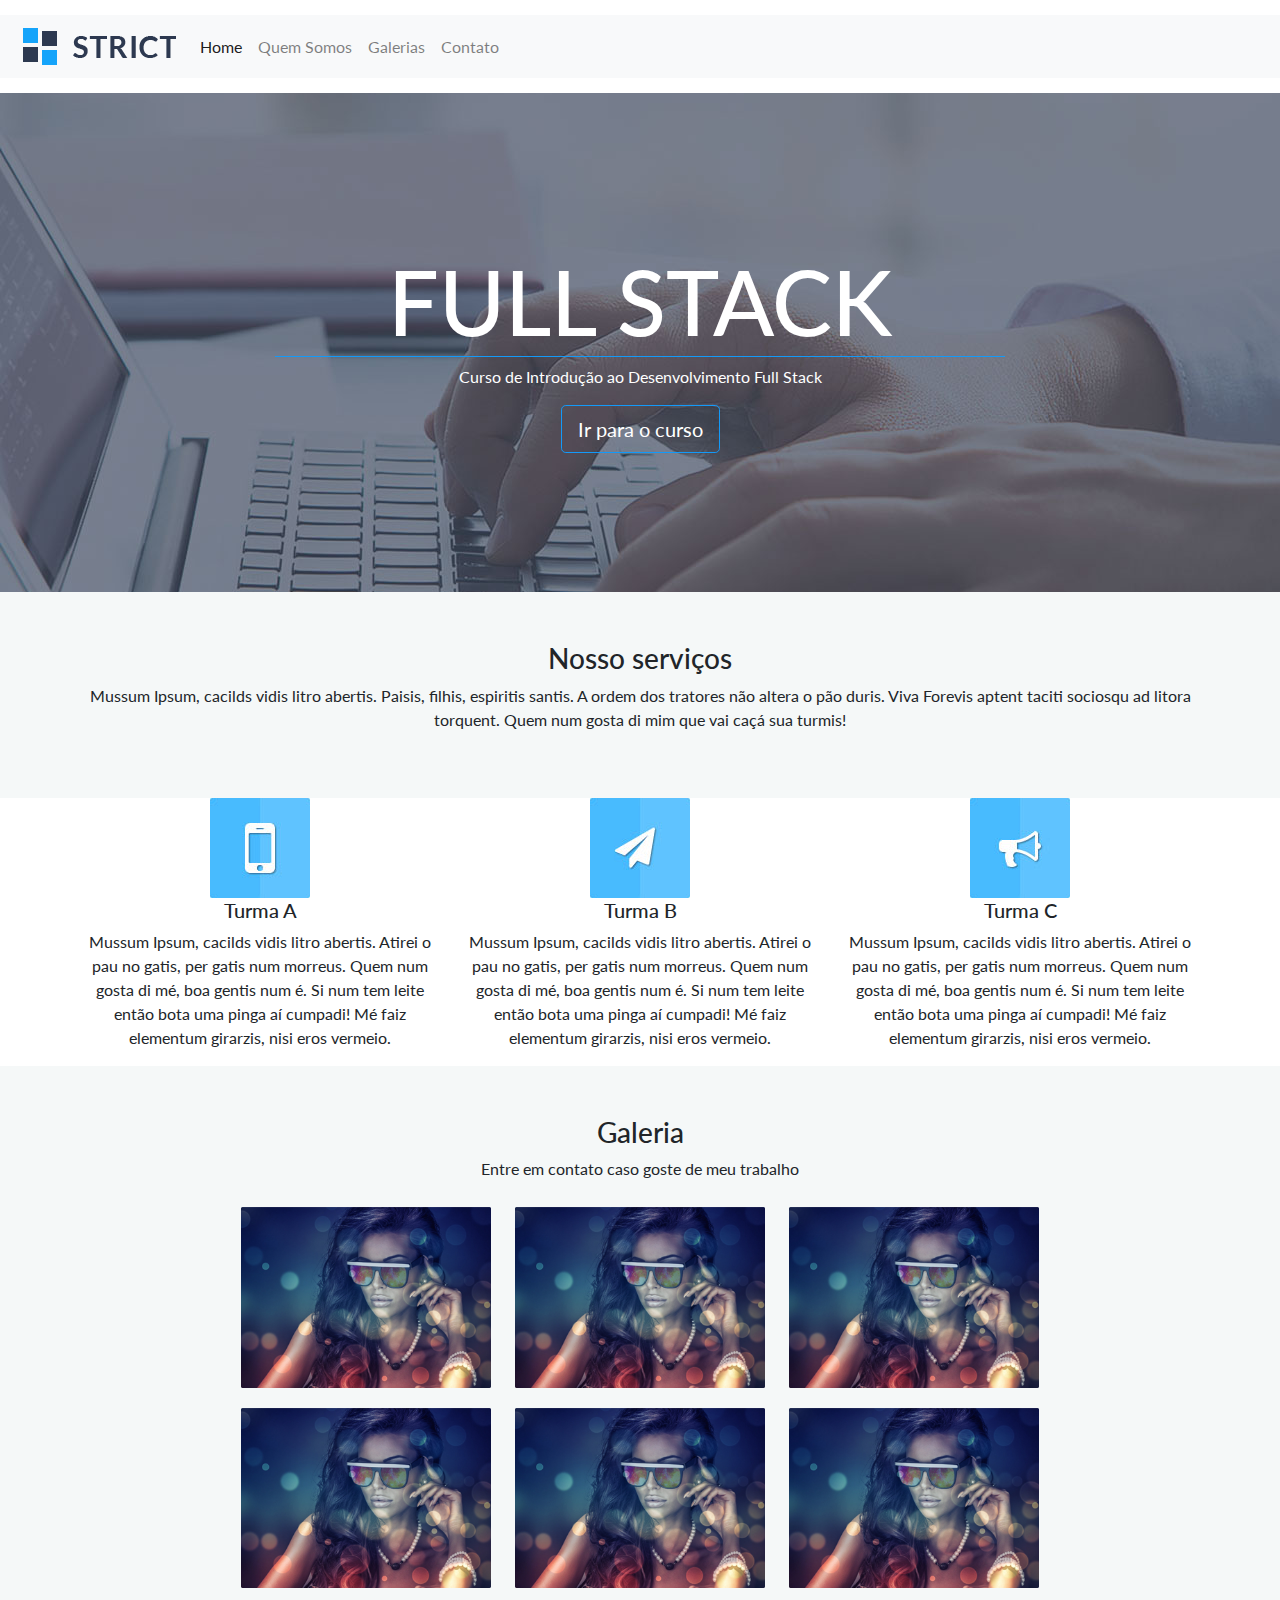
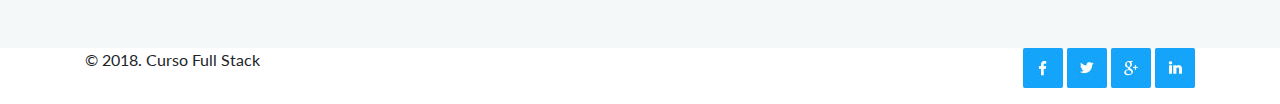
<file: index.html>
<!DOCTYPE html>
<html lang="pt-br">
  <head>
    <title>Curso Full Stack</title>
    <meta charset="utf-8">
    <meta name="viewport" content="width=device-width, initial-scale=1, shrink-to-fit=no">

    <!-- CSS EXTERNO -->
    <link rel="stylesheet" href="css/bootstrap.min.css">
	<link rel="stylesheet" href="css/style.css">

    <!-- CSS INTERNO 
    <style type="text/css">
    	body{
    		background-color: red;    		
    	}

    	#copyright{
    		background-color: #000;
    		color: #FFF;
    		font-weight: bold;
    		padding-top: 10px;
    		padding-bottom: 10px;
    		/* padding: 10px 0px 10px 0px;  */
    		margin: 10px 0px;
    		text-align: center;
    	}
	</style>
	-->
  </head>
  <body>
  	<!--- Exemplo de alerta
    <div class="alert alert-warning" role="alert">
  A simple warning alert—check it out!
</div>
-->

    <!-- Topo do site -->
  	<header>
	<nav class="navbar navbar-expand-lg navbar-light bg-light">
  <a class="navbar-brand" href="index.html" title="Voltar para o início"><img src="img/logo.png" alt="Logo"></a>
  <button class="navbar-toggler" type="button" data-toggle="collapse" data-target="#navbarNav" aria-controls="navbarNav" aria-expanded="false" aria-label="Toggle navigation">
    <span class="navbar-toggler-icon"></span>
  </button>
  <div class="collapse navbar-collapse" id="navbarNav">
    <ul class="navbar-nav">
      <li class="nav-item active">
        <a class="nav-link" href="index.html">Home <span class="sr-only">(current)</span></a>
      </li>
      <li class="nav-item">
        <a class="nav-link" href="#">Quem Somos</a>
      </li>
      <li class="nav-item">
        <a class="nav-link" href="#">Galerias</a>
      </li>
      <li class="nav-item">
        <a class="nav-link" href="#">Contato</a>
      </li>
    </ul>
  </div>
</nav>

  		</div>
  	</a>
  	</header>
  	<!-- [Fim] Topo do site -->

  	<section>
  		
		<!-- Banner principal -->
		<div id="bannerHome" class="col-md-12">
			<div class="container">
				<div class="row text-center">
					<div class="col-md-8 mx-auto">

			<h1>FULL STACK</h1>
			<p>Curso de Introdução ao Desenvolvimento Full Stack</p>

			<a class="btn btn-outline-primary btn-lg" href="http://school.codingtecnologia.com" target="_blank">Ir para o curso</a>
		</div>
		</div>
	</div>
        </div>

<div>
	<!-- Nossos Serviços -->
	<div class="bgGrey">
		<div class="container">
			<div class="row">
				<div class="col-md-12 text-center">
				<h3>Nosso serviços</h3>

				<p>Mussum Ipsum, cacilds vidis litro abertis. Paisis, filhis, espiritis santis. A ordem dos tratores não altera o pão duris. Viva Forevis aptent taciti sociosqu ad litora torquent. Quem num gosta di mim que vai caçá sua turmis! </p>

</div>
</div>
</div>
</div>
</div>


		<!-- Itens de colunas -->  			
		<div class="container">
			
			<div class="row text-center">
				
				<!-- Elemento 1 -->
				<div class="col-md-4 col-sm-12 col-xs-12">
					<img src="img/icone1.jpg" alt="">
					<h5>Turma A</h5>
					<p>Mussum Ipsum, cacilds vidis litro abertis. Atirei o pau no gatis, per gatis num morreus. Quem num gosta di mé, boa gentis num é. Si num tem leite então bota uma pinga aí cumpadi! Mé faiz elementum girarzis, nisi eros vermeio. </p>
				</div>

				<!-- Elemento 2 -->
				<div class="col-md-4 col-sm-12 col-xs-12">
					<img src="img/icone2.jpg" alt="">
					<h5>Turma B</h5>
					<p>Mussum Ipsum, cacilds vidis litro abertis. Atirei o pau no gatis, per gatis num morreus. Quem num gosta di mé, boa gentis num é. Si num tem leite então bota uma pinga aí cumpadi! Mé faiz elementum girarzis, nisi eros vermeio. </p>
				</div>

				<!-- Elemento 3 -->
				<div class="col-md-4 col-sm-12 col-xs-12">
					<img src="img/icone3.jpg" alt="">
					<h5>Turma C</h5>
					<p>Mussum Ipsum, cacilds vidis litro abertis. Atirei o pau no gatis, per gatis num morreus. Quem num gosta di mé, boa gentis num é. Si num tem leite então bota uma pinga aí cumpadi! Mé faiz elementum girarzis, nisi eros vermeio. </p>
				</div>

			</div>

		</div>

<!-- FORMULARIOS EXEMPLOS
<div class="container">

	<form method="POST" action="" >
	<div class="row">
		<label for="txtNome">Digite seu nome: </label>
	<input type="text" name="nome" id="txtNome" required="required">
	</div>

	<div class="row">
		<label for="txtIdade">Digite sua idade: </label>
	<input type="number" name="idade" id="txtIdade" min="1" max="100">
	</div>

	<div class="row">
		<label for="txtEmail">Digite seu e-mail: </label>
	<input type="email" name="email" id="txtEmail" required="required">
	</div>
	
	<div class="row">
	<p>Você deseja receber nossas novidades?</p>

	<label for="inputNews1">Sim: </label>
	<input type="radio" name="news" id="inputNews1" required="required" >

	<label for="inputNews2">Não: </label>
	<input type="radio" name="news" id="inputNews2" required="required">
	</div>

	<div class="row">
	<p>Marque os idiomas que você sabe:</p>

	<label for="inputIdioma1">Português </label>
	<input type="checkbox" name="idioma" id="inputIdioma1" checked="checked">

	<label for="inputIdioma2">Inglês </label>
	<input type="checkbox" name="idioma" id="inputIdioma2"">

	<label for="inputIdioma3">Espanhol </label>
	<input type="checkbox" name="idioma" id="inputIdioma3">

	<label for="inputIdioma4">Alemão </label>
	<input type="checkbox" name="idioma" id="inputIdioma4">
</div>
<div class="row">
		<label for="selGrauDeInstrucao">Selecione sua formação: </label>
		<select name="grau" id="selGrauDeInstrucao">
			<option value="" selected="selected">--Selecione uma opção:--</option>
			<option value="Ensino Fundamental">Ensino Fundamental</option>
			<option value="Ensino Médio">Ensino Médio</option>
			<option value="Graduação">Graduação</option>
			<option value="Pós-Graduação">Pós-Graduação</option>
	</select>
</div>

	<div class="row">
		<label for="txtMensagem">Digite sua mensagem: </label>
		<textarea name="mensagem" id="txtMensagem"></textarea>

	</div>

<div class="row">
	<button type="submit">Enviar</button>
	
</div>

	</form>

</div>

 FIM dos exemplos de questionarios -->

 <!-- INICIO Galeria -->
 	<div class="bgGrey">
		<div class="container">
			<div class="row">
				<div class="col-md-12 text-center">
				<h3>Galeria</h3>

				<p>Entre em contato caso goste de meu trabalho </p>
			
			<style type="text/css">
			#portifolio{
   
			}

		</style>
		<div id="portifolio">
		<img src="img/portifolio.png" width="250px" hspace="10px" vspace="10px">
		<img src="img/portifolio.png" width="250px" hspace="10px" vspace="10px">
		<img src="img/portifolio.png" width="250px" hspace="10px" vspace="10px">
		<br/>
		<img src="img/portifolio.png" width="250px" hspace="10px" vspace="10px">
		<img src="img/portifolio.png" width="250px" hspace="10px" vspace="10px">
		<img src="img/portifolio.png" width="250px" hspace="10px" vspace="10px">


</div>
</div>
</div>
</div>


  	</section>
 

  	<!-- Rodapé do site -->
  	<footer class="container">
  		<div class="row">
  		
  		<div id="copyright" class="col-md-6 col-sm-6 col-6">&copy; 2018. Curso Full Stack</div>  		


  		<div class="col-md-6 col-sm-6 col-6 text-right">
  		<!-- Redes Sociais -->
  		<ul id="redesSociais">
  			<li>
  				<a href="https://www.facebook.com/" target="_blank">
  				<img src="img/facebook.jpg" alt="Ir para o Facebook">
  			</a>
  			</li>

  			<li>
  				<a href="https://twitter.com/" target="_blank">
  				<img src="img/twitter.jpg" alt="Ir para o Twitter">
  			</a>
  			</li>

  			<li>
				<a href="https://plus.google.com/" target="_blank">
  				<img src="img/plus.jpg" alt="Ir para o Google Plus">
  			</a>
  			</li>

  			<li>
  				<a href="https://br.linkedin.com/" target="_blank">
  				<img src="img/in.jpg" alt="Ir para o Linkedin">
  			</a>
  			</li>
  		</ul>
  		<!-- [Fim] Redes Sociais -->
        </div>
        <!-- END col-md-6 -->
    </div>
    <!-- END Row -->
  	</footer>
  	<!-- [Fim] Rodapé do site -->

	<!-- JS BootStrap -->
  	<script src="js/jquery-3.3.1.slim.min.js""></script>
    <script src="js/popper.min.js""></script>
    <script src="js/bootstrap.min.js"></script>
	<script src="js/script.js"></script>
  </body>
</html>
</file>
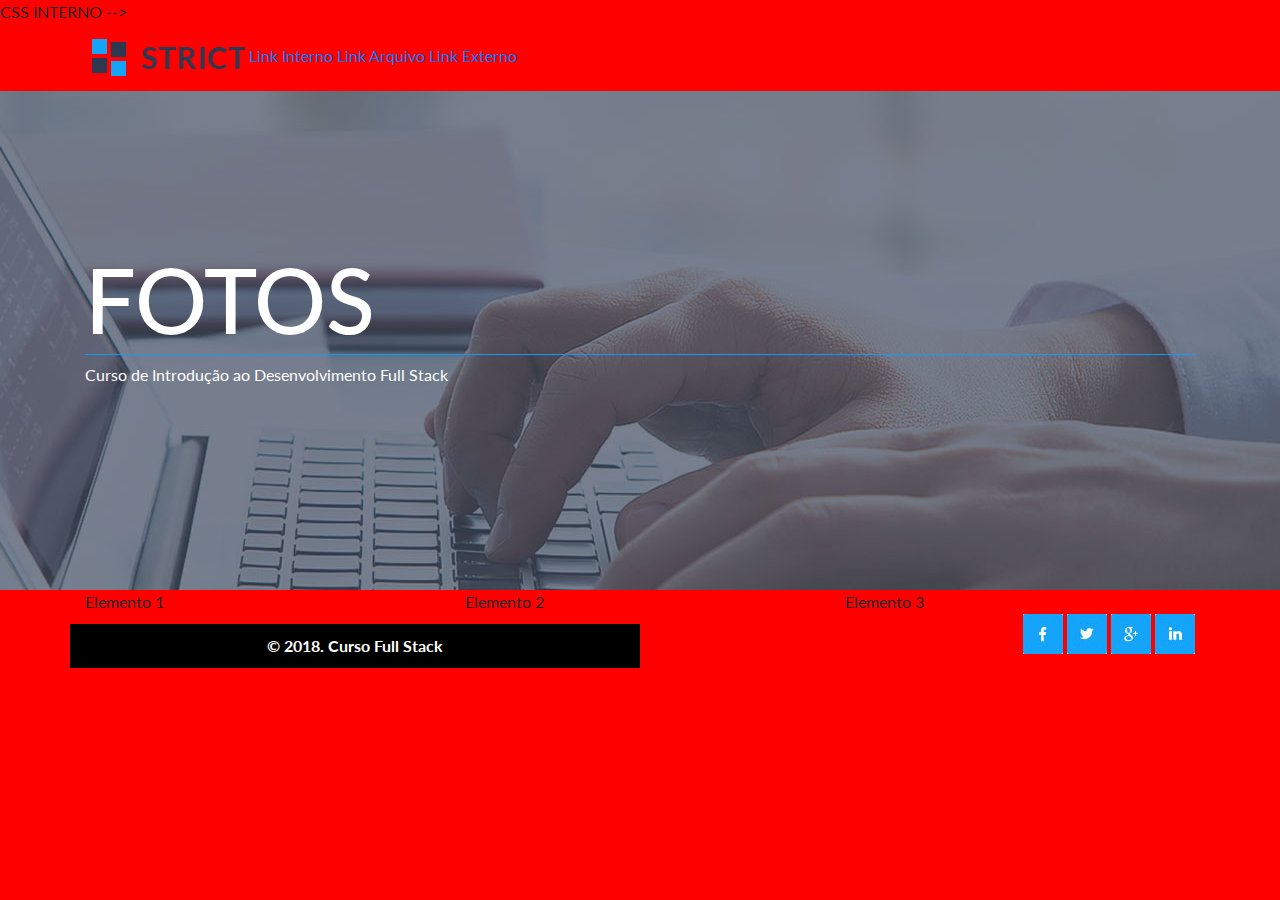
<file: fotos.html>
<!DOCTYPE html>
<html lang="pt-br">
  <head>
    <title>Curso Full Stack</title>
    <meta charset="utf-8">
    <meta name="viewport" content="width=device-width, initial-scale=1, shrink-to-fit=no">

    <!-- CSS EXTERNO -->
    <link rel="stylesheet" href="css/bootstrap.min.css">
	<link rel="stylesheet" href="css/style.css">

    <!-> CSS INTERNO 
    <style type="text/css">
    	body{
    		background-color: red;    		
    	}

    	#copyright{
    		background-color: #000;
    		color: #FFF;
    		font-weight: bold;
    		padding-top: 10px;
    		padding-bottom: 10px;
    		/* padding: 10px 0px 10px 0px;  */
    		margin: 10px 0px;
    		text-align: center;
    	}
	</style>
	-->
  </head>
  <body>
    
    <!-- Topo do site -->
  	<header>
  		<div class="container">
  			<a href="#copyright">
  			<img src="img/logo.png" alt="Logo">
		</a>
  	

  	<a href="index.html">Link Interno</a>

  	<a href="img/banner.jpg" target="_blank">Link Arquivo</a>	

  	<a href="htpp://twitter.com" target="_blank">Link Externo</a>


  		</div>
  	</header>
  	<!-- [Fim] Topo do site -->

  	<section>
  		
		<!-- Banner principal -->
		<div id="bannerHome" class="col-md-12">
			<div class="container">

			<h1>FOTOS</h1>
			<p>Curso de Introdução ao Desenvolvimento Full Stack</p>

			<a href=""></a>

		</div>

        </div>
		<!-- Itens de colunas -->  			
		<div class="container">
			
			<div class="row">
				
				<!-- Elemento 1 -->
				<div class="col-md-4 col-sm-12 col-xs-12 teste">
					Elemento 1
				</div>

				<!-- Elemento 2 -->
				<div class="col-md-4 col-sm-12 col-xs-12">
					Elemento 2
				</div>

				<!-- Elemento 3 -->
				<div class="col-md-4 col-sm-12 col-xs-12 teste">
					Elemento 3
				</div>

			</div>

		</div>

  	</section>

  	<!-- Rodapé do site -->
  	<footer class="container">
  		<div class="row">
  		
  		<div id="copyright" class="col-md-6 col-sm-6 col-6">&copy; 2018. Curso Full Stack</div>  		


  		<div class="col-md-6 col-sm-6 col-6 text-right">
  		<!-- Redes Sociais -->
  		<ul id="redesSociais">
  			<li>
  				<img src="img/facebook.jpg" alt="Facebook">
  			</li>

  			<li>
  				<img src="img/twitter.jpg" alt="Twitter">
  			</li>

  			<li>
  				<img src="img/plus.jpg" alt="Google Plus">
  			</li>

  			<li>
  				<img src="img/in.jpg" alt="Linkedin">
  			</li>
  		</ul>
  		<!-- [Fim] Redes Sociais -->
        </div>
        <!-- END col-md-6 -->
    </div>
    <!-- END Row -->
  	</footer>
  	<!-- [Fim] Rodapé do site -->

  </body>
</html>
</file>
<file: css/style.css>
@import url('https://fonts.googleapis.com/css?family=Lato:700');

body{
	background-color: white; 
	 font-family: 'Lato', sans-serif;
   		
}

header{
	padding: 15px 0px 15px 0px
}

#copyright{
 /* text-transform: uppercase;   (COLOCAR TUDO MAIUSCULO) */ 
}

#bannerHome{
    background: url(../img/banner.jpg) center no-repeat;
    width: 100%;
    height: 499px;
    color: #FFF;
    padding-top: 155px


}

#bannerHome h1{
   font-family: 'Lato', sans-serif;
   border-width: 50%;
   border-color: #139af9;
   border-bottom:1px solid #139af9;
   font-size: 5.6em


}

#redesSociais li{
	display: inline-block;
}

.btn-outline-primary{
	border-color: #139af9;
	color: #FFF;
}

.btn-outline-primary:hover{
	background-color: #139af9 !important;
	border-color: #FFF;
}

.bgGrey{
	background-color: #f5f8f8;
	padding: 50px 0px;
}s
.bgGrey h3{
	margin-bottom: 25px;
}
</file>
